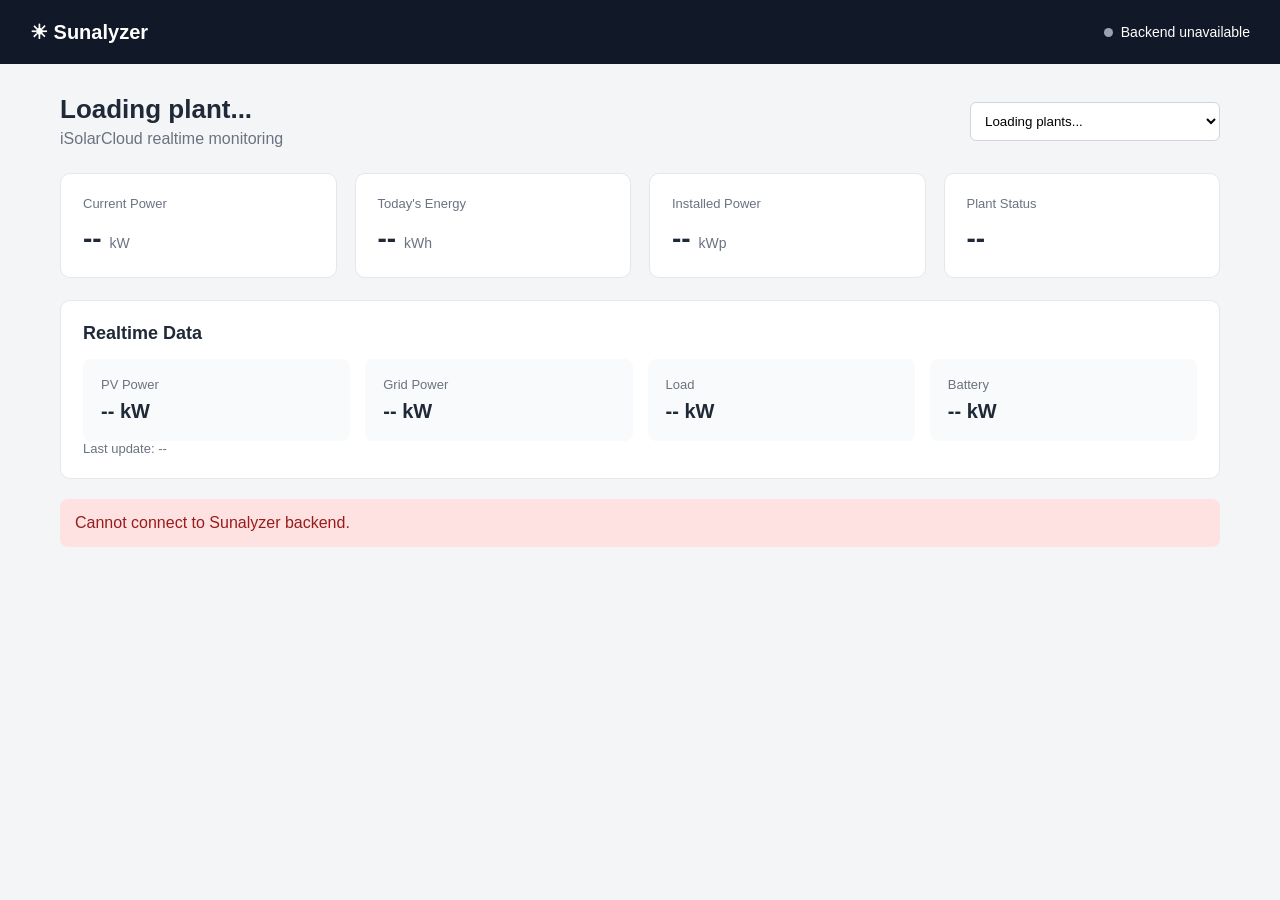
<file: local_testing/dashboard.html>
<!DOCTYPE html>

<html lang="en">

<head>

    <meta charset="UTF-8">

    <meta
        name="viewport"
        content="width=device-width, initial-scale=1.0"
    >

    <title>
        Sunalyzer - Realtime
    </title>


    <style>

        * {
            box-sizing: border-box;
        }


        body {

            margin: 0;

            font-family:
                Arial,
                Helvetica,
                sans-serif;

            background: #f4f5f7;

            color: #1f2937;

        }


        header {

            height: 64px;

            background: #111827;

            color: white;

            display: flex;

            align-items: center;

            justify-content: space-between;

            padding: 0 30px;

        }


        .logo {

            font-size: 20px;

            font-weight: 700;

        }


        .connection {

            display: flex;

            align-items: center;

            gap: 8px;

            font-size: 14px;

        }


        .dot {

            width: 9px;

            height: 9px;

            border-radius: 50%;

            background: #9ca3af;

        }


        .dot.online {

            background: #22c55e;

        }


        main {

            max-width: 1200px;

            margin: 30px auto;

            padding: 0 20px;

        }


        .header-row {

            display: flex;

            justify-content: space-between;

            align-items: center;

            margin-bottom: 25px;

        }


        h1 {

            margin: 0;

            font-size: 26px;

        }


        .subtitle {

            margin-top: 5px;

            color: #6b7280;

        }


        .refresh {

            color: #6b7280;

            font-size: 13px;

        }


        .cards {

            display: grid;

            grid-template-columns:
                repeat(4, 1fr);

            gap: 18px;

        }


        .card {

            background: white;

            border: 1px solid #e5e7eb;

            border-radius: 10px;

            padding: 22px;

        }


        .label {

            color: #6b7280;

            font-size: 13px;

            margin-bottom: 12px;

        }


        .value {

            font-size: 28px;

            font-weight: 700;

        }


        .unit {

            color: #6b7280;

            font-size: 14px;

        }


        .section {

            margin-top: 22px;

            background: white;

            border: 1px solid #e5e7eb;

            border-radius: 10px;

            padding: 22px;

        }


        .section h2 {

            margin-top: 0;

            font-size: 18px;

        }


        .data-grid {

            display: grid;

            grid-template-columns:
                repeat(4, 1fr);

            gap: 15px;

        }


        .data-item {

            background: #f9fafb;

            padding: 18px;

            border-radius: 8px;

        }


        .data-label {

            font-size: 13px;

            color: #6b7280;

            margin-bottom: 8px;

        }


        .data-value {

            font-size: 20px;

            font-weight: 600;

        }


        .plant-select {

            padding: 10px;

            border: 1px solid #d1d5db;

            border-radius: 6px;

            background: white;

            min-width: 250px;

        }


        .error {

            margin-top: 20px;

            padding: 15px;

            background: #fee2e2;

            color: #991b1b;

            border-radius: 8px;

            display: none;

        }


        @media (max-width: 800px) {

            .cards,
            .data-grid {

                grid-template-columns:
                    repeat(2, 1fr);

            }

        }

    </style>

</head>


<body>


<header>

    <div class="logo">

        ☀ Sunalyzer

    </div>


    <div class="connection">

        <span
            id="statusDot"
            class="dot"
        ></span>

        <span id="connectionStatus">
            Connecting...
        </span>

    </div>

</header>


<main>


    <div class="header-row">

        <div>

            <h1 id="plantName">
                Loading plant...
            </h1>

            <div class="subtitle">
                iSolarCloud realtime monitoring
            </div>

        </div>


        <select
            id="plantSelect"
            class="plant-select"
        >

            <option>
                Loading plants...
            </option>

        </select>

    </div>


    <!-- MAIN CARDS -->

    <div class="cards">


        <div class="card">

            <div class="label">
                Current Power
            </div>

            <span
                id="currentPower"
                class="value"
            >
                --
            </span>

            <span class="unit">
                kW
            </span>

        </div>


        <div class="card">

            <div class="label">
                Today's Energy
            </div>

            <span
                id="todayEnergy"
                class="value"
            >
                --
            </span>

            <span class="unit">
                kWh
            </span>

        </div>


        <div class="card">

            <div class="label">
                Installed Power
            </div>

            <span
                id="installedPower"
                class="value"
            >
                --
            </span>

            <span class="unit">
                kWp
            </span>

        </div>


        <div class="card">

            <div class="label">
                Plant Status
            </div>

            <span
                id="plantStatus"
                class="value"
            >
                --
            </span>

        </div>


    </div>


    <!-- REALTIME -->

    <div class="section">

        <h2>
            Realtime Data
        </h2>


        <div class="data-grid">


            <div class="data-item">

                <div class="data-label">
                    PV Power
                </div>

                <div class="data-value">

                    <span id="pvPower">
                        --
                    </span>

                    kW

                </div>

            </div>


            <div class="data-item">

                <div class="data-label">
                    Grid Power
                </div>

                <div class="data-value">

                    <span id="gridPower">
                        --
                    </span>

                    kW

                </div>

            </div>


            <div class="data-item">

                <div class="data-label">
                    Load
                </div>

                <div class="data-value">

                    <span id="loadPower">
                        --
                    </span>

                    kW

                </div>

            </div>


            <div class="data-item">

                <div class="data-label">
                    Battery
                </div>

                <div class="data-value">

                    <span id="batteryPower">
                        --
                    </span>

                    kW

                </div>

            </div>


        </div>


        <div class="refresh">

            Last update:

            <span id="lastUpdate">
                --
            </span>

        </div>


    </div>


    <div
        id="error"
        class="error"
    ></div>


</main>


<script>


const API = "http://127.0.0.1:8000";


let plants = [];

let selectedPlant = null;


// ============================================================
// LOAD PLANTS
// ============================================================

async function loadPlants() {

    try {

        const response =
            await fetch(
                `${API}/api/plants`
            );

        const result =
            await response.json();


        if (!result.authenticated) {

            setConnection(
                false,
                "Waiting for login..."
            );

            return;

        }


        plants = result.plants || [];


        if (plants.length === 0) {

            showError(
                "No plants found."
            );

            return;

        }


        setConnection(
            true,
            "iSolarCloud connected"
        );


        const select =
            document.getElementById(
                "plantSelect"
            );


        select.innerHTML = "";


        plants.forEach(
            (plant, index) => {

                const option =
                    document.createElement(
                        "option"
                    );


                option.value =
                    plant.ps_id;


                option.textContent =
                    plant.ps_name;


                select.appendChild(
                    option
                );


                if (index === 0) {

                    selectedPlant =
                        String(
                            plant.ps_id
                        );

                }

            }
        );


        select.value =
            selectedPlant;


        updatePlantName();


        await updateRealtime();

    }

    catch (error) {

        console.error(error);

        setConnection(
            false,
            "Backend unavailable"
        );

        showError(
            "Cannot connect to Sunalyzer backend."
        );

    }

}


// ============================================================
// PLANT SELECT
// ============================================================

document
    .getElementById("plantSelect")
    .addEventListener(
        "change",
        async function () {

            selectedPlant =
                String(
                    this.value
                );

            updatePlantName();

            await updateRealtime();

        }
    );


// ============================================================
// UPDATE PLANT NAME
// ============================================================

function updatePlantName() {

    const plant =
        plants.find(
            p =>
                String(p.ps_id) ===
                String(selectedPlant)
        );


    if (plant) {

        document
            .getElementById(
                "plantName"
            )
            .textContent =
            plant.ps_name;

    }

}


// ============================================================
// REALTIME DATA
// ============================================================

async function updateRealtime() {

    if (!selectedPlant) {

        return;

    }


    try {

        const response =
            await fetch(
                `${API}/api/realtime/${selectedPlant}`
            );


        const result =
            await response.json();


        if (result.error) {

            showError(
                result.error
            );

            return;

        }


        hideError();


        const data =
            result.data;


        console.log(
            "Realtime data:",
            data
        );


        /*
         * IMPORTANT:
         *
         * Sungrow field names can differ depending
         * on the plant/device/API response.
         *
         * For now we automatically search common
         * names.
         */


        const power =
            findValue(
                data,
                [
                    "power",
                    "current_power",
                    "pac",
                    "p_total"
                ]
            );


        const todayEnergy =
            findValue(
                data,
                [
                    "today_energy",
                    "e_today",
                    "yield_today",
                    "energy_today"
                ]
            );


        const pvPower =
            findValue(
                data,
                [
                    "pv_power",
                    "p_pv",
                    "pv_total"
                ]
            );


        const gridPower =
            findValue(
                data,
                [
                    "grid_power",
                    "p_grid"
                ]
            );


        const loadPower =
            findValue(
                data,
                [
                    "load_power",
                    "p_load"
                ]
            );


        const batteryPower =
            findValue(
                data,
                [
                    "battery_power",
                    "p_battery"
                ]
            );


        setText(
            "currentPower",
            power
        );


        setText(
            "todayEnergy",
            todayEnergy
        );


        setText(
            "pvPower",
            pvPower
        );


        setText(
            "gridPower",
            gridPower
        );


        setText(
            "loadPower",
            loadPower
        );


        setText(
            "batteryPower",
            batteryPower
        );


        document
            .getElementById(
                "plantStatus"
            )
            .textContent =
            "Online";


        document
            .getElementById(
                "lastUpdate"
            )
            .textContent =
            new Date(
                result.timestamp
            ).toLocaleTimeString();


    }

    catch (error) {

        console.error(error);

        showError(
            "Realtime request failed."
        );

    }

}


// ============================================================
// FIND VALUE
// ============================================================

function findValue(
    data,
    possibleNames
) {

    for (
        const name of possibleNames
    ) {

        if (
            data[name] &&
            data[name].value !== null &&
            data[name].value !== undefined
        ) {

            return data[name].value;

        }

    }


    return "--";

}


// ============================================================
// SET TEXT
// ============================================================

function setText(
    id,
    value
) {

    document
        .getElementById(id)
        .textContent =
        value ?? "--";

}


// ============================================================
// CONNECTION STATUS
// ============================================================

function setConnection(
    online,
    text
) {

    const dot =
        document.getElementById(
            "statusDot"
        );


    const status =
        document.getElementById(
            "connectionStatus"
        );


    status.textContent =
        text;


    if (online) {

        dot.classList.add(
            "online"
        );

    }

    else {

        dot.classList.remove(
            "online"
        );

    }

}


// ============================================================
// ERRORS
// ============================================================

function showError(
    message
) {

    const element =
        document.getElementById(
            "error"
        );


    element.textContent =
        message;


    element.style.display =
        "block";

}


function hideError() {

    document
        .getElementById(
            "error"
        )
        .style.display =
        "none";

}


// ============================================================
// INITIAL LOAD
// ============================================================

loadPlants();


// ============================================================
// REFRESH EVERY 30 SECONDS
// ============================================================

setInterval(
    updateRealtime,
    30000
);


</script>


</body>

</html>
</file>
